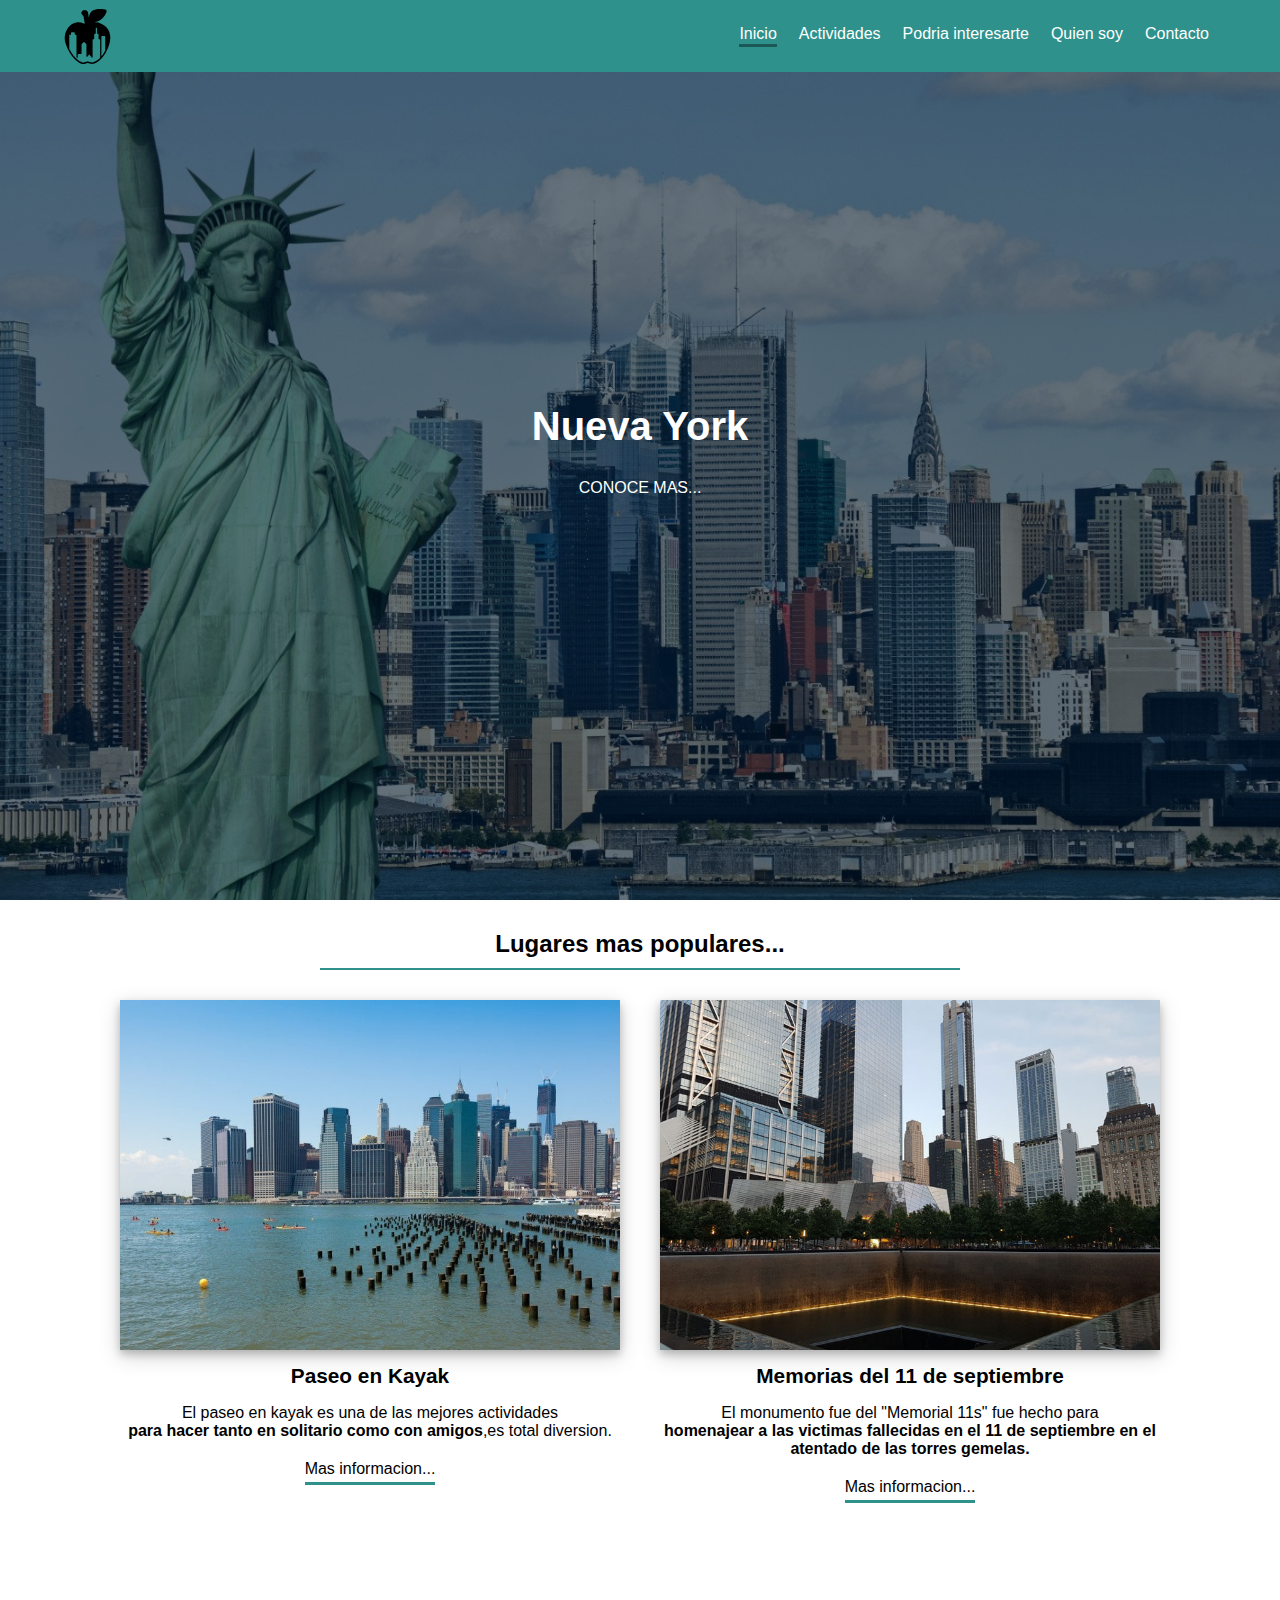
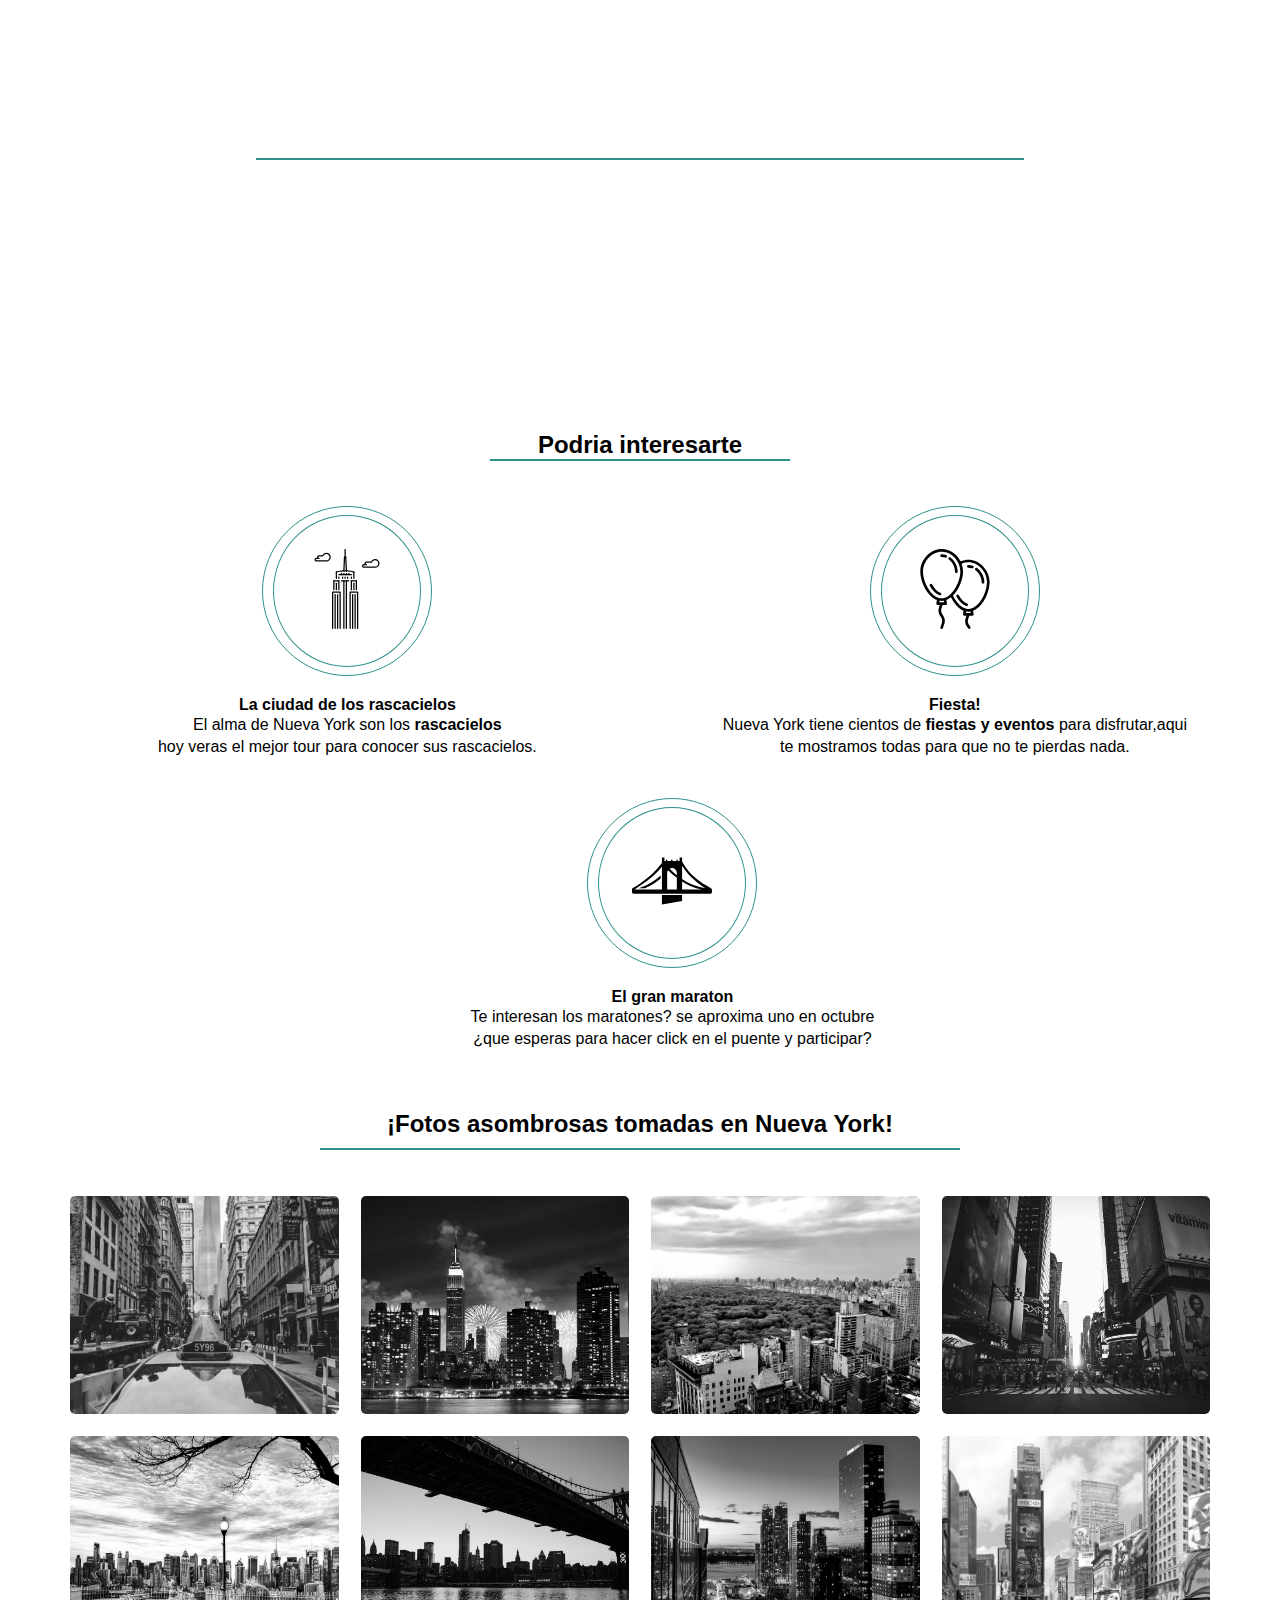
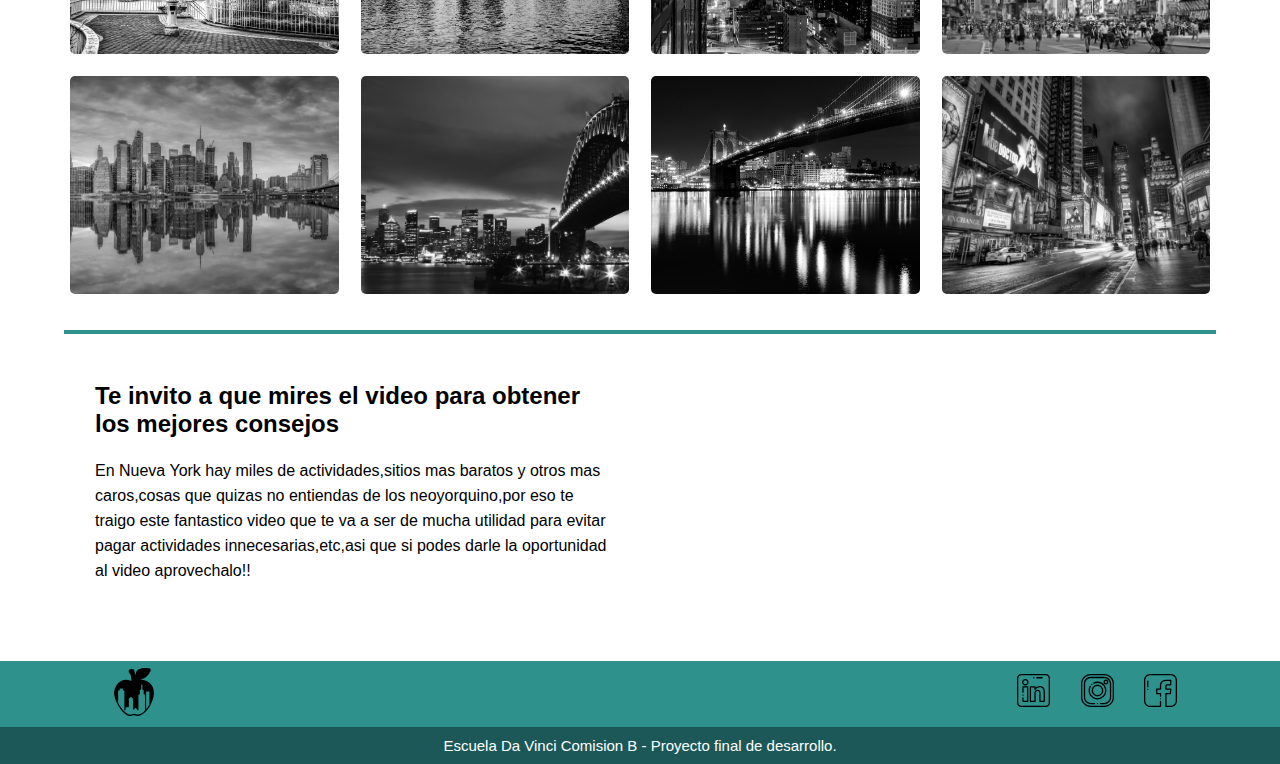
<file: index.html>
<!DOCTYPE html>
<html lang="es">
<head>
    <meta charset="UTF-8">
    <meta http-equiv="X-UA-Compatible" content="IE=edge">
    <meta name="viewport" content="width=device-width, initial-scale=1.0">
    <link rel="stylesheet" href="estilos/estilos.css">
    <title>NY Turismo</title>
    <link rel="shortcut icon" href="img/logo-NY.svg" type="image/x-icon">
    <link rel="stylesheet" href="estilos/mobile.css">
    <link rel="stylesheet" href="secciones/actividades.css">
    <link rel="stylesheet" href="estilos/lightbox.min.css">
    <script src="js/lightbox-plus-jquery.min.js"></script>
    <link href="https://pagecdn.io/lib/normalize/8.0.1/normalize.min.css" rel="stylesheet" crossorigin="anonymous"  >
    <script defer src="js/main.js"></script>
</head>
<body>
    <header class="header-ct">
        <nav class="content-nav">
                <a href="index.html"><img src="img/logo-NY.svg" alt="Icono de Nueva York"></a>
                <button class="abrir-menu" aria-label="Abrir menu">
                    <img src="img/mobile-menu.svg" alt="abrir menu">
                </button>
                <ul class="menu">
                    <button class="cerrar-menu" aria-label="Cerrar menu">
                        <img src="img/close.svg" alt="cerrar menu">
                    </button>
                    <li><a class="link-inicio" href="index.html">Inicio</a></li>
                    <li><a class="link" href="secciones-html/actividades.html">Actividades</a></li>
                    <li><a class="link" href="secciones-html/intereses.html">Podria interesarte</a></li>
                    <li><a class="link" href="secciones-html/quien-soy.html">Quien soy</a></li>
                    <li><a class="link" href="secciones-html/contacto.html">Contacto</a></li>
                </ul>
        </nav>
    </header>
    <section class="banner">
        <div class="banner-contenido">
            <h1>Nueva York</h1>
            <a href="#principal">Conoce mas...</a>
        </div>
    </section>
    <main id="principal">
        <section class="contenedor-section ancho-tablet-50 ancho-estritorio-60">
            <div class="titulo">
                <h2>Lugares mas populares...</h2>
                <hr class="linea">
            </div>
        <div class="contenedor-gbl">
            <div class="contenedor-ubicacion">
                <img class="img" src="img/rio-hudson-kayak.jpg" alt="Actividad en Kayak">
                <h4 class="titulo-txt">Paseo en Kayak</h4>
            <div class="contenedor-texto">
                <p>El paseo en kayak es una de las mejores actividades <br><strong>para hacer tanto en solitario como con amigos</strong>,es total diversion.</p>
            </div>
                <div class="cnt-link-frst"><a class="link-info" href="secciones-html/actividades.html">Mas informacion...</a></div>
            </div>
            <div class="contenedor-ubicaciones">
                <img class="img" src="img/11s.jpg" alt="Monumento del 11 de septiembre">
                <h4 class="titulo-txt">Memorias del 11 de septiembre</h4>
            <div class="contenedor-texto">
                <p>El monumento fue del "Memorial 11s" fue hecho para <br><strong>homenajear a las victimas fallecidas en el 11 de septiembre en el atentado de las torres gemelas.</strong></p>
            </div>
                <div class="cnt-link-frst"><a class="link-info" href="secciones-html/septiembre.html">Mas informacion...</a></div>
            </div>
        </div>
        </section>
        <section class="contenedor-sctn">
            <div class="contenedor">
                <div id="izq" class="mitad"></div>
                <div id="drch" class="mitad">
                    <h3>Explora Nueva York</h3>
                    <hr class="linea-sc">
                    <p>Te invitamos a que te expongas a nuevos lugares,personas y culturas que van a impresionarte y encantarte.</p>
                    <div class="a-cnt"><a class="btn" href="secciones-html/intereses.html"> Ver mas informacion</a></div>
                </div>
            </div>
        </section>
        <section class="contenedor-sctn-inf">
            <h1>Podria interesarte</h1>
            <hr>
            <div class="contenedor-icon">
                <div class="icono-prim">
                    <div class="icono">
                        <span><a href="secciones-html/actividades.html"><img class="icon-img" src="img/rascacielos.svg" alt="Icono de rascacielos"></a></span>
                    </div>
                    <h4>La ciudad de los rascacielos</h4>
                    <p>El alma de Nueva York son los <strong>rascacielos</strong> <br>hoy veras el mejor tour para conocer sus rascacielos.</p>
                </div>

                <div class="icono-prim">
                    <div class="icono">
                        <span><a href="secciones-html/julio.html"><img class="icon-img" src="img/globos.svg" alt="Icono de globos"></a></span>
                    </div>
                    <h4>Fiesta!</h4>
                    <p>Nueva York tiene cientos de <strong>fiestas y eventos</strong> para disfrutar,aqui<br> te mostramos todas para que no te pierdas nada.</p>
                </div>

                <div class="icono-prim">
                    <div class="icono">
                        <span><a href="secciones-html/octubre.html"><img class="icon-img" src="img/maraton_icono.svg" alt="Icono de un puente"></a></span>
                    </div>
                    <h4>El gran maraton</h4>
                    <p>Te interesan los maratones? se aproxima uno en octubre<br>¿que esperas para hacer click en el puente y participar?</p>
                </div>
            </div>
        </section>
        <section class="galeria-section">
            <div class="titulo-gal">
                <h2>¡Fotos asombrosas tomadas en Nueva York!</h2>
                <hr class="gal-h">
            </div>
            <div class="contenido-galeria">
                 <div class="img-carta"><a href="galeria/img1.jpg" data-lightbox="mygallery"><img src="galeria/img1.jpg" alt="Ciudad de Nueva York"></a></div>
                 <div class="img-carta"><a href="galeria/img2.jpg" data-lightbox="mygallery"><img src="galeria/img2.jpg" alt="Ciudad de Nueva York"></a></div>
                 <div class="img-carta"><a href="galeria/img3.jpg" data-lightbox="mygallery"><img src="galeria/img3.jpg" alt="Ciudad de Nueva York"></a></div>
                 <div class="img-carta"><a href="galeria/img4.jpg" data-lightbox="mygallery"><img src="galeria/img4.jpg" alt="Ciudad de Nueva York"></a></div>
                 <div class="img-carta"><a href="galeria/img5.jpg" data-lightbox="mygallery"><img src="galeria/img5.jpg" alt="Ciudad de Nueva York"></a></div>
                 <div class="img-carta"><a href="galeria/img6.jpg" data-lightbox="mygallery"><img src="galeria/img6.jpg" alt="Ciudad de Nueva York"></a></div>
                 <div class="img-carta"><a href="galeria/img7.jpg" data-lightbox="mygallery"><img src="galeria/img7.jpg" alt="Ciudad de Nueva York"></a></div>
                 <div class="img-carta"><a href="galeria/img8.jpg" data-lightbox="mygallery"><img src="galeria/img8.jpg" alt="Ciudad de Nueva York"></a></div>
                 <div class="img-carta"><a href="galeria/img9.jpg" data-lightbox="mygallery"><img src="galeria/img9.jpg" alt="Ciudad de Nueva York"></a></div>
                 <div class="img-carta"><a href="galeria/img10.jpg" data-lightbox="mygallery"><img src="galeria/img10.jpg" alt="Ciudad de Nueva York"></a></div>
                 <div class="img-carta"><a href="galeria/img11.jpg" data-lightbox="mygallery"><img src="galeria/img11.jpg" alt="Ciudad de Nueva York"></a></div>
                 <div class="img-carta"><a href="galeria/img12.jpg" data-lightbox="mygallery"><img src="galeria/img12.jpg" alt="Ciudad de Nueva York"></a></div>
            </div>
        </section>
        <section class="consejos-section">
            <hr class="separacion__consejos">
            <div class="contenedor__global">
            <div class="contenedor__consejos">
                <h2>Te invito a que mires el video para obtener los mejores consejos</h2>
                <p>En Nueva York hay miles de actividades,sitios mas baratos y otros mas caros,cosas que quizas no entiendas de los neoyorquino,por eso te traigo este fantastico video que te va a ser de mucha utilidad para evitar pagar actividades innecesarias,etc,asi que si podes darle la oportunidad al video aprovechalo!!</p>
            </div>
            <div class="iframe__contenedor">
                <div class="iframe__second__contenedor">
                    <iframe width="560" height="315" src="https://www.youtube.com/embed/qWadj-kkMQ8" title="YouTube video player" frameborder="0" allow="accelerometer; autoplay; clipboard-write; encrypted-media; gyroscope; picture-in-picture" allowfullscreen></iframe>
                </div>
            </div>
        </div>
        </section>
    </main>
    <footer class="separacion">
        <div class="contenedor-footer">
            <div class="icono-contenedor">
                <a href="index.html"><img class="icono-manzana" src="img/logo-NY.svg" alt="Icono de Nueva York"></a>
            </div>
            <div class="redes-contenedor">
                <a href="index.html"><img class="icono-footer" src="img/linkedin.svg" alt="Icono de linkedin"></a>
                <a href="index.html"><img class="icono-footer" src="img/instagram.svg" alt="Icono de instagram"></a>
                <a href="index.html"><img class="icono-footer" src="img/facebook.svg" alt="Icono de facebook"></a>
            </div>
        </div>
        <div class="contenedor-informacion-footer">
            <div class="informacion-footer">
                <p>Escuela Da Vinci Comision B - Proyecto final de desarrollo.</p>
            </div>
        </div>
    </footer>
</body>
</html>
</file>
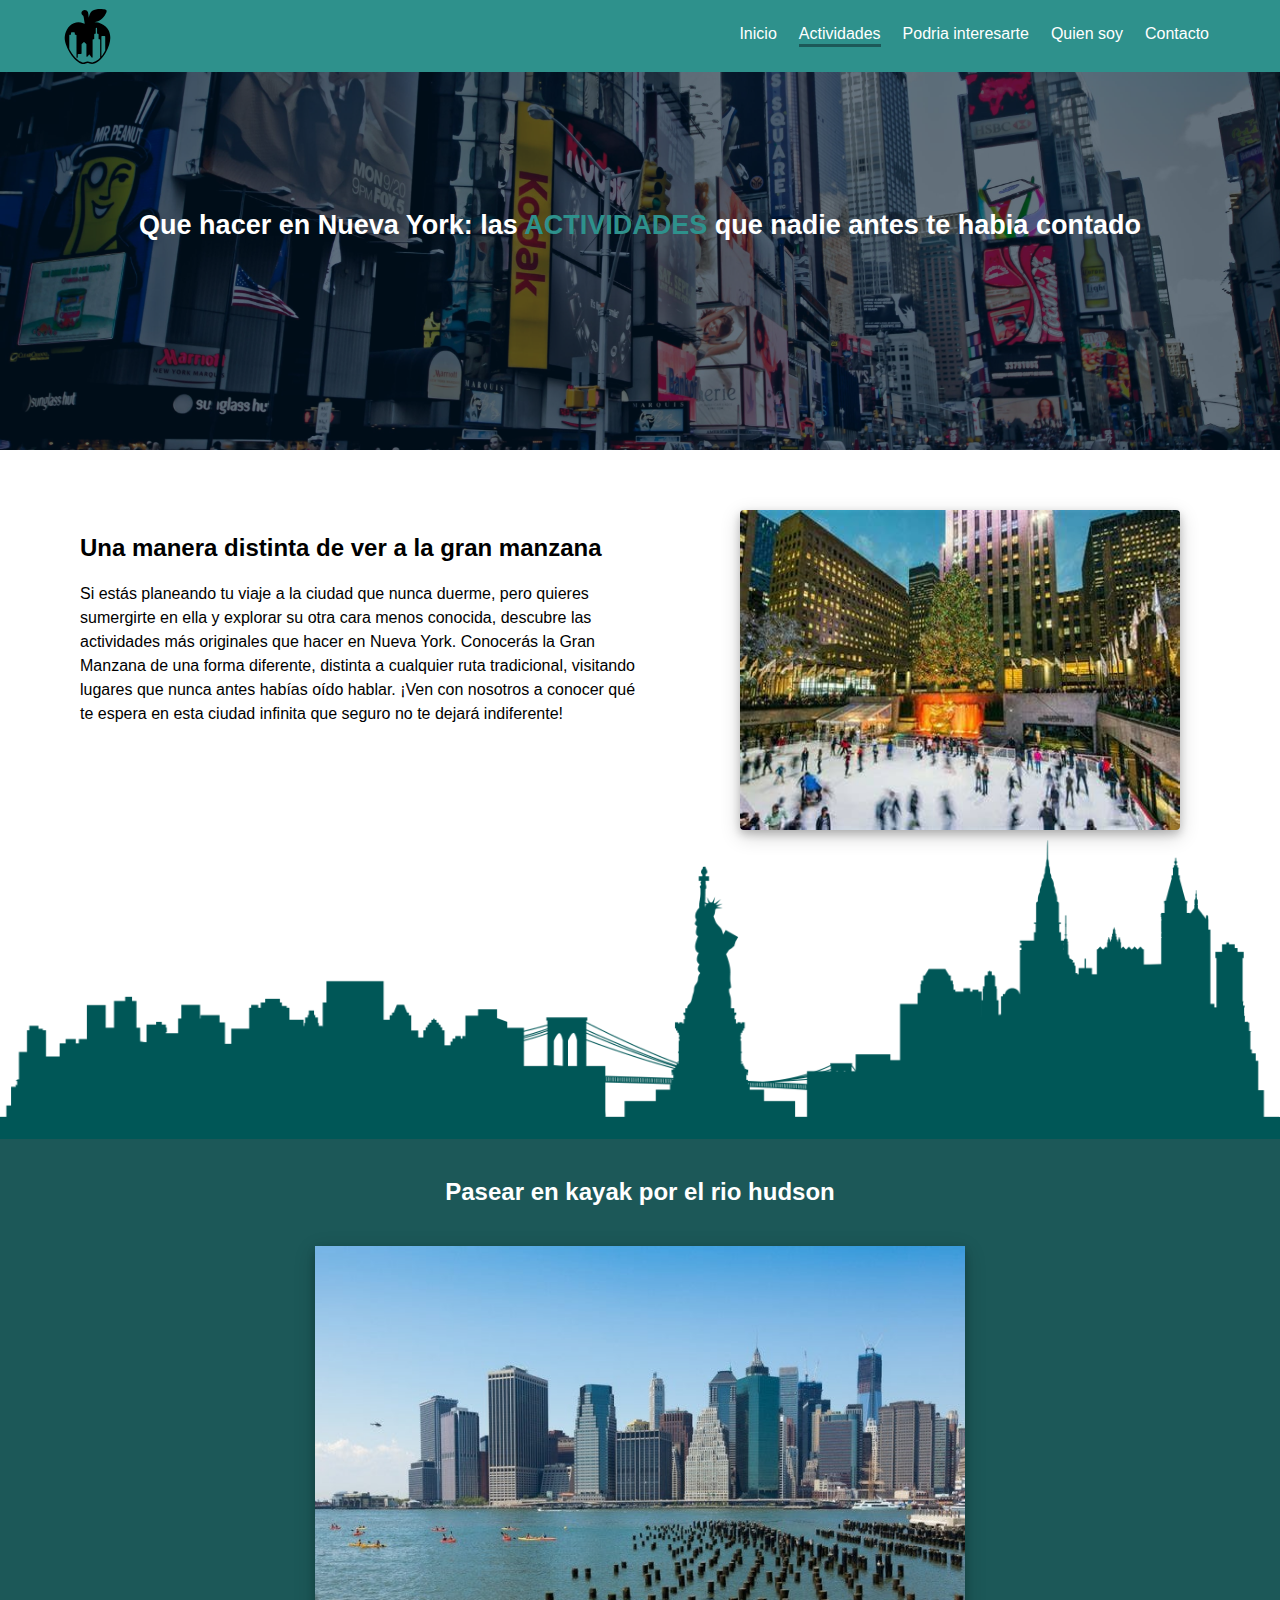
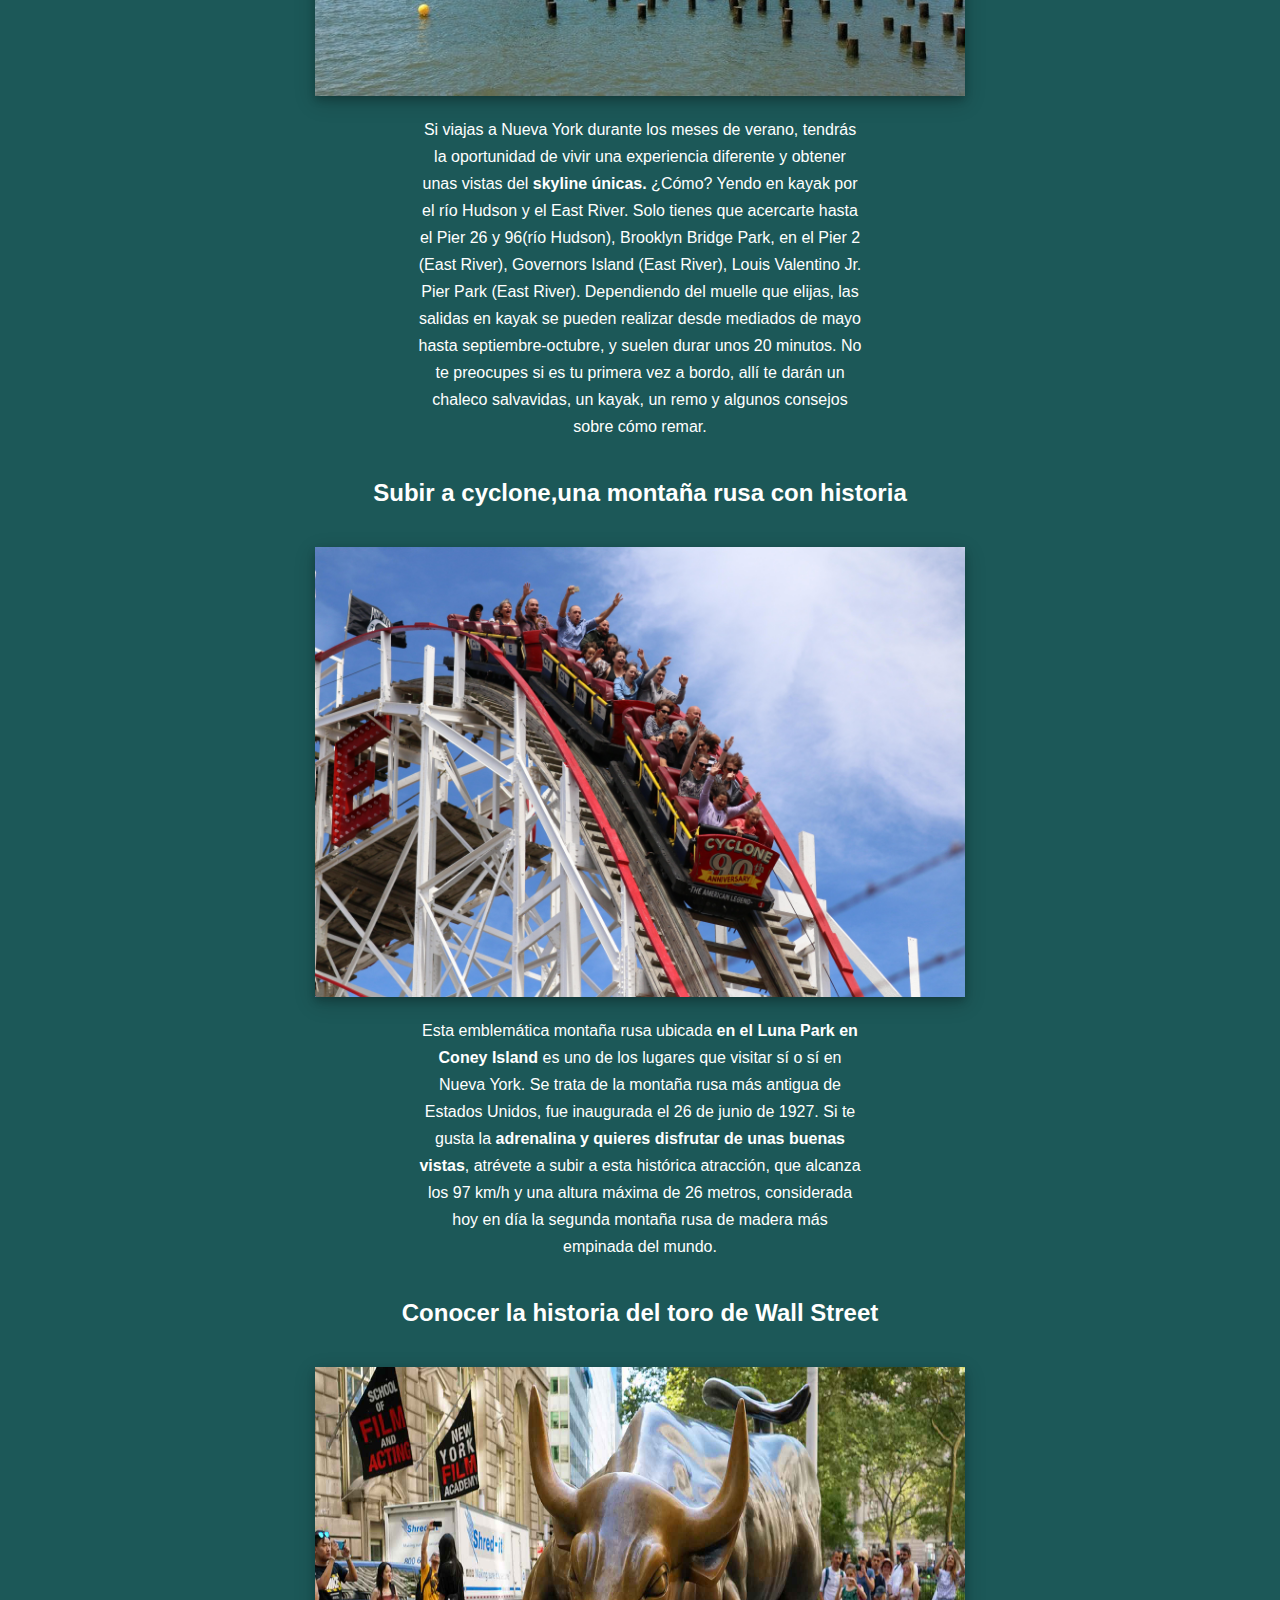
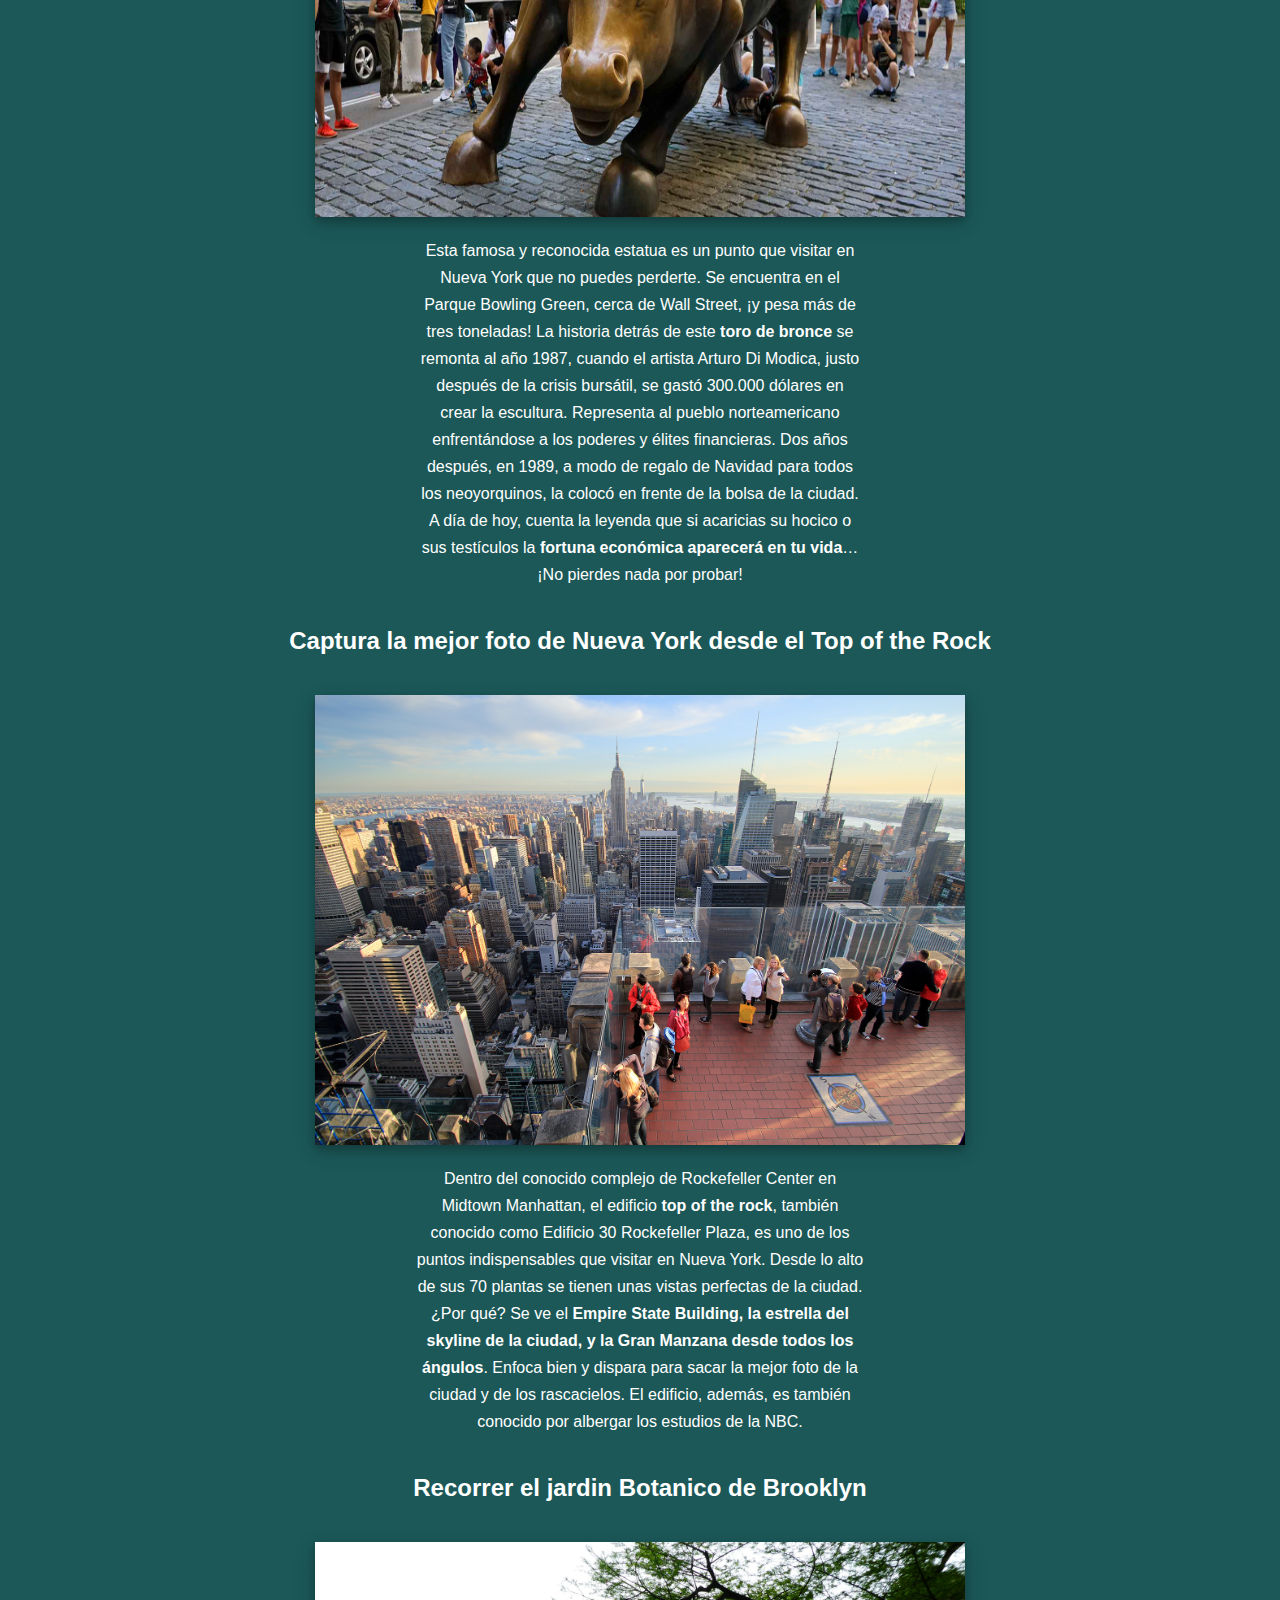
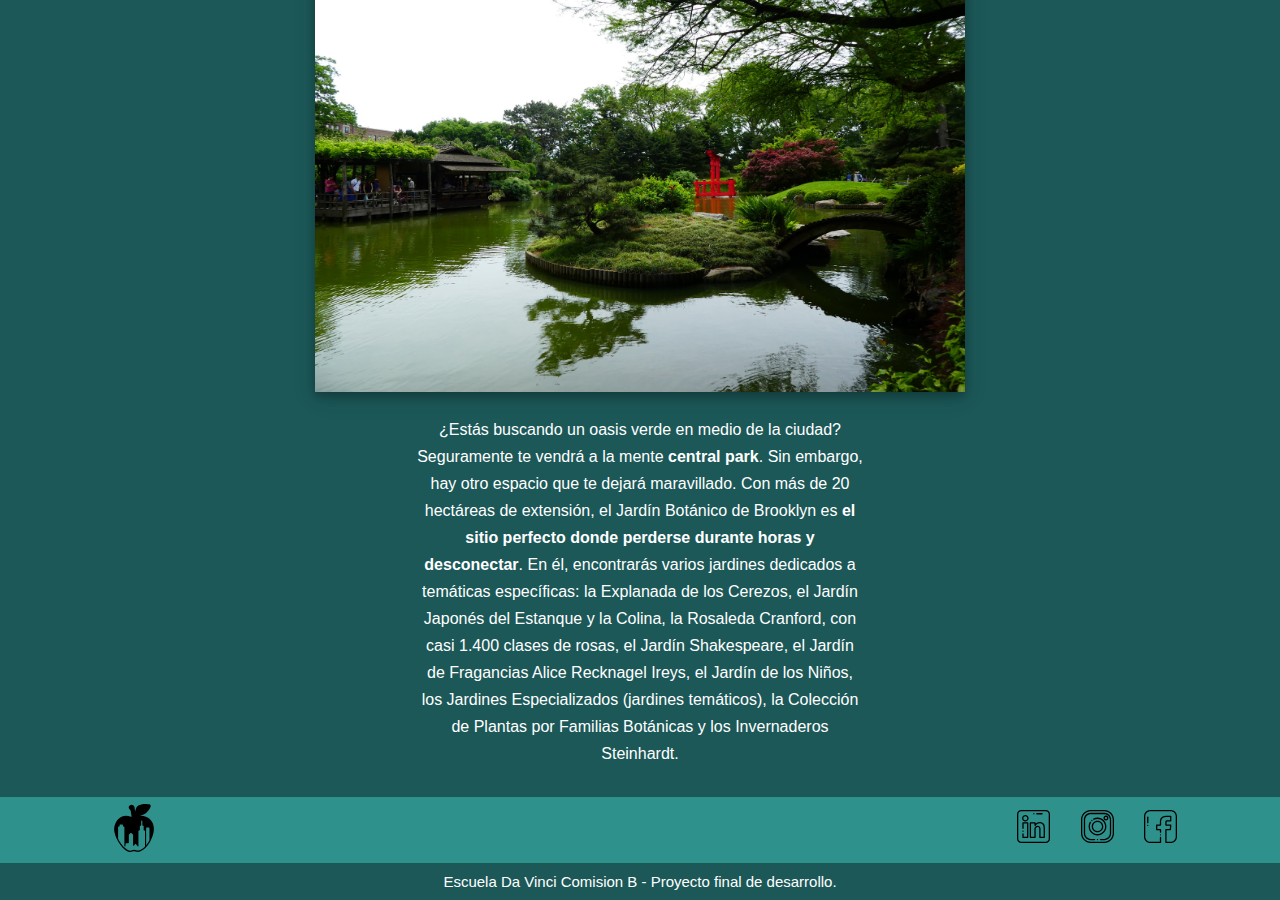
<file: secciones-html/actividades.html>
<!DOCTYPE html>
<html lang="es">
<head>
    <meta charset="UTF-8">
    <meta http-equiv="X-UA-Compatible" content="IE=edge">
    <meta name="viewport" content="width=device-width, initial-scale=1.0">
    <title>Actividades - NY</title>
    <link rel="stylesheet" href="../estilos/estilos.css">
    <link rel="stylesheet" href="../secciones/actividades.css">
    <link rel="stylesheet" href="../estilos/mobile.css">
    <link rel="shortcut icon" href="../img/logo-NY.svg" type="image/x-icon">
    <script defer src="../js/main.js"></script>
</head>

<body>
    <header class="header-ct">
        <nav class="content-nav">
            <a href="../index.html"><img src="../img/logo-NY.svg" alt="Icono de Nueva York"></a>
            <button class="abrir-menu" aria-label="Abrir menu">
                <img src="../img/mobile-menu.svg" alt="abrir menu">
            </button>
            <ul class="menu">
                <button class="cerrar-menu" aria-label="Cerrar menu">
                    <img src="../img/close.svg" alt="cerrar menu">
                </button>
                <li><a class="link" href="../index.html">Inicio</a></li>
                <li><a class="link-inicio" href="secciones-html/actividades.html">Actividades</a></li>
                <li><a class="link" href="intereses.html">Podria interesarte</a></li>
                <li><a class="link" href="quien-soy.html">Quien soy</a></li>
                <li><a class="link" href="#">Contacto</a></li>
            </ul>
        </nav>
    </header>
    <section class="header-banner">
        <div class="header-banner__contenido">
            <h1>Que hacer en Nueva York: las <span style="color: #2e918c;">ACTIVIDADES</span> que nadie antes te habia contado</h1>
        </div>
    </section>
    <section class="introducciones contenedores">
        <div class="contenedor_introduccion">
            <h2 class="introduccion__actividades">Una manera distinta de ver a la gran manzana</h2>
            <p class="introduccion__parrafo">Si estás planeando tu viaje a la ciudad que nunca duerme, pero quieres
                sumergirte en ella y explorar su otra cara menos conocida, descubre las actividades más originales que
                hacer en <strong>Nueva York</strong>. Conocerás la Gran Manzana de una forma diferente, distinta a
                cualquier ruta tradicional, visitando lugares que nunca antes habías oído hablar. ¡Ven con nosotros a
                conocer qué te espera en esta ciudad infinita que seguro no te dejará indiferente!</p>
        </div>
        <div class="introduccion_img arriba_img">
            <img src="../img/nieve.jpg" class="imagen" alt="Nueva York">
        </div>
    </section>
<div class="contenedor-vector">
    <img class="vector-ny" src="../img/new-york-vector.jpg" alt="divisor">
</div>

    <main class="color-main">
        <section class="actividades__contenedor">
            <div class="contenedor__titulo">
                <h2>Pasear en kayak por el rio hudson</h2>
            </div>
                <img src="../img/rio-hudson-kayak.jpg" class="img__ancho" alt="Rio hudson">
            <div class="contenedor__texto">
                <p>
                    Si viajas a Nueva York durante los meses de verano, tendrás la oportunidad de vivir una experiencia
                    diferente y obtener unas vistas del <strong>skyline únicas.</strong>
                    ¿Cómo? Yendo en kayak por el río Hudson y el East River. Solo tienes que acercarte hasta el Pier 26
                    y 96(río Hudson), Brooklyn Bridge Park, en el Pier 2
                    (East River), Governors Island (East River), Louis Valentino Jr. Pier Park (East River). Dependiendo
                    del muelle que elijas, las salidas en kayak se pueden
                    realizar desde mediados de mayo hasta septiembre-octubre, y suelen durar unos 20 minutos. No te
                    preocupes si es tu primera vez a bordo, allí te darán un
                    chaleco salvavidas, un kayak, un remo y algunos consejos sobre cómo remar.
                </p>
            </div>
        </section>
        <section class="actividades__contenedor">
            <div class="contenedor__titulo">
                <h2>Subir a cyclone,una montaña rusa con historia</h2>
            </div>
                <img src="../img/cyclone.jpg" class="img__ancho" alt="Montaña rusa Cyclone">
            <div class="contenedor__texto">
                <p>Esta emblemática montaña rusa ubicada <strong>en el Luna Park en Coney Island</strong> es uno de los
                    lugares que visitar sí o sí en Nueva York. Se trata de la montaña rusa más antigua
                    de Estados Unidos, fue inaugurada el 26 de junio de 1927. Si te gusta la <strong>adrenalina y
                        quieres disfrutar de unas buenas vistas</strong>, atrévete a subir a esta histórica atracción,
                    que alcanza los 97 km/h y una altura máxima de 26 metros, considerada hoy en día la segunda montaña
                    rusa de madera más empinada del mundo.</p>
            </div>
        </section>
        <section class="actividades__contenedor">
            <div class="contenedor__titulo">
                <h2>Conocer la historia del toro de Wall Street</h2>
            </div>
                <img src="../img/toro-ws.jpg" class="img__ancho" alt="Toro de Wall Street">
            <div class="contenedor__texto">
                <p>Esta famosa y reconocida estatua es un punto que visitar en Nueva York que no puedes perderte. Se
                    encuentra en el Parque Bowling Green,
                    cerca de Wall Street, ¡y pesa más de tres toneladas! La historia detrás de este <strong>toro de
                        bronce</strong> se remonta al año 1987, cuando el artista Arturo Di Modica, justo después de
                    la crisis bursátil, se gastó 300.000 dólares en crear la escultura. Representa al pueblo
                    norteamericano enfrentándose a los poderes y élites financieras. Dos años después,
                    en 1989, a modo de regalo de Navidad para todos los neoyorquinos, la colocó en frente de la bolsa de
                    la ciudad. A día de hoy, cuenta la leyenda que si acaricias su hocico o sus
                    testículos la <strong>fortuna económica aparecerá en tu vida</strong>…¡No pierdes nada por probar!
                </p>
            </div>
        </section>
        <section class="actividades__contenedor">
            <div class="contenedor__titulo">
                <h2>Captura la mejor foto de Nueva York desde el Top of the Rock</h2>
            </div>
                <img src="../img/top.jpg" class="img__ancho" alt="Top of the Rock New York">
            <div class="contenedor__texto">
                <p>Dentro del conocido complejo de Rockefeller Center en Midtown Manhattan, el edificio <strong>top of
                        the rock</strong>, también conocido como Edificio 30 Rockefeller Plaza, es uno de los puntos
                    indispensables que visitar en Nueva York. Desde lo alto de sus 70 plantas se tienen unas vistas
                    perfectas de la ciudad. ¿Por qué? Se ve el <strong>Empire State Building, la estrella del
                        skyline de la ciudad, y la Gran Manzana desde todos los ángulos</strong>. Enfoca bien y dispara
                    para sacar la mejor foto de la ciudad y de los rascacielos. El edificio, además, es también
                    conocido por albergar los estudios de la NBC. </p>
            </div>
        </section>
        <section class="actividades__contenedor ult">
            <div class="ult">
                <div class="contenedor__titulo">
                    <h2>Recorrer el jardin Botanico de Brooklyn</h2>
                </div>
                    <img src="../img/jardin-botanico.JPG" class="img__ancho" alt="Jardin botanico NYC">
                <div class="contenedor__texto">
                    <p>¿Estás buscando un oasis verde en medio de la ciudad? Seguramente te vendrá a la mente
                        <strong>central park</strong>. Sin embargo, hay otro espacio que te dejará maravillado. Con más
                        de 20 hectáreas de
                        extensión, el Jardín Botánico de Brooklyn es <strong>el sitio perfecto donde perderse durante
                            horas y desconectar</strong>. En él, encontrarás varios jardines dedicados a temáticas
                        específicas: la
                        Explanada de los Cerezos, el Jardín Japonés del Estanque y la Colina, la Rosaleda Cranford, con
                        casi 1.400 clases de rosas, el Jardín Shakespeare, el Jardín de Fragancias Alice Recknagel
                        Ireys, el Jardín de los Niños, los Jardines Especializados (jardines temáticos), la Colección de
                        Plantas por Familias Botánicas y los Invernaderos Steinhardt. </p>
                </div>
            </div>
        </section>
    </main>
    <footer class="footer-cont">
        <div class="contenedor-footer">
            <div class="icono-contenedor">
                <a href="index.html"><img class="icono-manzana" src="../img/logo-NY.svg" alt="Icono de Nueva York"></a>
            </div>
            <div class="redes-contenedor">
                <a href="index.html"><img class="icono-footer" src="../img/linkedin.svg" alt="Icono de linkedin"></a>
                <a href="index.html"><img class="icono-footer" src="../img/instagram.svg" alt="Icono de instagram"></a>
                <a href="index.html"><img class="icono-footer" src="../img/facebook.svg" alt="Icono de facebook"></a>
            </div>
        </div>
        <div class="contenedor-informacion-footer">
            <div class="informacion-footer">
                <p>Escuela Da Vinci Comision B - Proyecto final de desarrollo.</p>
            </div>
        </div>
    </footer>
</body>

</html>
</file>
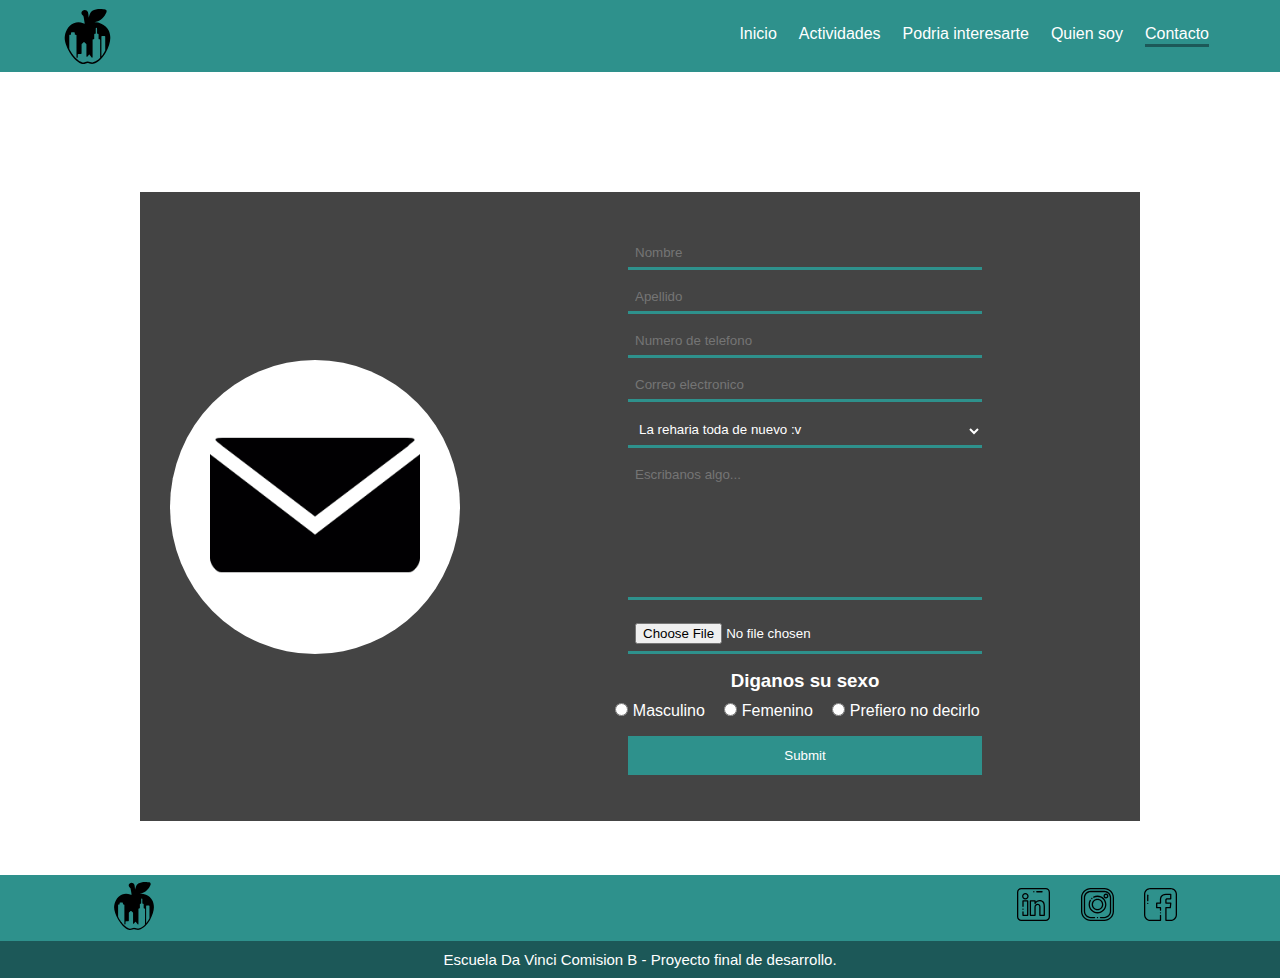
<file: secciones-html/contacto.html>
<!DOCTYPE html>
<html lang="es">

<head>
    <meta charset="UTF-8">
    <meta http-equiv="X-UA-Compatible" content="IE=edge">
    <meta name="viewport" content="width=device-width, initial-scale=1.0">
    <title>Contactame! NY</title>
    <link rel="stylesheet" href="../estilos/estilos.css">
    <link rel="style icon" href="../img/logo-NY.svg">
    <link rel="stylesheet" href="../estilos/mobile.css">
    <link rel="stylesheet" href="../secciones/contacto.css">
    <script defer src="../js/main.js"></script>
</head>

<body>
    <header class="header-ct">
        <nav class="content-nav contacto__formulario">
            <a href="../index.html"><img src="../img/logo-NY.svg" alt="Icono de Nueva York"></a>
            <button class="abrir-menu" aria-label="Abrir menu">
                <img src="../img/mobile-menu.svg" alt="abrir menu">
            </button>
            <ul class="menu">
                <button class="cerrar-menu" aria-label="Cerrar menu">
                    <img src="../img/close.svg" alt="cerrar menu">
                </button>
                <li><a class="link" href="../index.html">Inicio</a></li>
                <li><a class="link" href="secciones-html/actividades.html">Actividades</a></li>
                <li><a class="link" href="../secciones-html/intereses.html">Podria interesarte</a></li>
                <li><a class="link" href="quien-soy.html">Quien soy</a></li>
                <li><a class="link-inicio" href="contacto.html">Contacto</a></li>
            </ul>
        </nav>
    </header>
    <div class="flex__contenedor">
        <form name="contact" method="POST" data-netlify="true" class="form">
            <div class="form__secciones">
                <input type="text" required class="form__input" placeholder="Nombre">
            </div>
            <div class="form__secciones">
                <input type="text" class="form__input" placeholder="Apellido">
            </div>
            <div class="form__secciones">
                <input type="tel" required class="form__input" placeholder="Numero de telefono">
            </div>
            <div class="form__secciones">
                <input type="email" required class="form__input" placeholder="Correo electronico">
            </div>
            <div class="form__secciones">
                <select name="intereses" class="form__input">
    
                    <option class="opciones">Me interesaria ver mas actividades</option>
                    
                    <option class="opciones">Agregaria mas contenido</option>
                    
                    <option selected class="opciones">La reharia toda de nuevo :v</option>
    
                    <option class="opciones">Me gustaria que fuera mas intuitiva</option>
    
                    <option class="opciones">Me gustaria poder reservar desde esta pagina</option>
                    
                    </select>
            </div>
            <div class="form__secciones">
                <textarea class="form__input" required placeholder="Escribanos algo..."></textarea>
            </div>
            <div class="form__secciones">
                <input type="file" class="form__input">
            </div>


            <div class="form__secciones radio">
                <h3>Diganos su sexo</h3>
                <input type="radio" id="hombre" name="hombre">
                <label for="hombre">Masculino</label>
                <input type="radio" id="femenino" name="femenino">
                <label for="femenino">Femenino</label>
                <input type="radio" id="none" name="none">
                <label for="none">Prefiero no decirlo</label>
            </div>


            <div class="form__secciones">
                <input type="submit" class="form__input">
            </div>
        </form>
        <div class="form__imagen">
            <div class="img__contenedor">
                <div>
                    <img src="../img/mail-logo.jpg" alt="logo de email">
                </div>
            </div>
        </div>
    </div>
    <footer class="contacto__formul">
        <div class="contenedor-footer">
            <div class="icono-contenedor">
                <a href="../index.html"><img class="icono-manzana" src="../img/logo-NY.svg" alt="Icono de Nueva York"></a>
            </div>
            <div class="redes-contenedor">
                <a href="index.html"><img class="icono-footer" src="../img/linkedin.svg" alt="Icono de linkedin"></a>
                <a href="index.html"><img class="icono-footer" src="../img/instagram.svg" alt="Icono de instagram"></a>
                <a href="index.html"><img class="icono-footer" src="../img/facebook.svg" alt="Icono de facebook"></a>
            </div>
        </div>
        <div class="contenedor-informacion-footer">
            <div class="informacion-footer">
                <p>Escuela Da Vinci Comision B - Proyecto final de desarrollo.</p>
            </div>
        </div>
    </footer>
    
</body>
</file>
<file: estilos/estilos.css>
/*General*/
* {
    margin: 0;
    padding: 0;
    box-sizing: border-box;
    font-family: -apple-system, BlinkMacSystemFont, 'Segoe UI', Roboto, Oxygen, Ubuntu, Cantarell, 'Open Sans', 'Helvetica Neue', sans-serif;
}
html {
    scroll-behavior: smooth;
    scroll-padding-top: 100px;
}
/*colores*/
:root {
    --principal-color: #2e918c;
    --oscuro-principal: #1c5858;
    --secundario-color: rgb(0, 0, 0);
    --inverso-color: rgb(255, 255, 255);
    --texto-color: rgb(0, 0, 0);
    --mobile-nav: rgb(33, 199, 177);
    --nav-bar: #e5e5e5;
}
/*estilo global*/
.content-nav a {
    text-decoration: none;
    color: var(--inverso-color);
}
ul {
    list-style: none;
}
/*menu*/
.link-inicio {
    padding-bottom: 2px;
    border-bottom: 3px solid var(--oscuro-principal);
}
.link {
    position: relative;
    padding-bottom: 5px;
  }
  .link::before {
    content: '';
    position: absolute;
    bottom: 0;
    right: 0;
    width: 0;
    height: 3px;
    background-color: var(--oscuro-principal);
    transition: width 0.6s cubic-bezier(0.25, 1, 0.5, 1);
  }
  .link:hover {
      color: var(--inverso-color);
  }
  @media (hover: hover) and (pointer: fine) {
    .link:hover::before{
      left: 0;
      right: auto;
      width: 100%;
    }
  }
.content-nav img { 
    margin-top: 5px;
    width: 55px;
    height: 55px;
}
.banner {
    width: 100%;
    height: 100vh;
    background-size: cover;
    background-position: center;
    transition: all .1s ease;
    background-image: url(../img/ny-header.jpg);
    animation: banner 25s infinite linear;
    background-attachment: fixed;
}
.banner-contenido {
    display: flex;
    flex-direction: column;
    justify-content: center;
    align-items: center;
    margin: 0;
    padding: 0;
    width: 100%;
    height: 100%;
    color: var(--texto-color);
    background-color: rgba(0, 22, 40, .6);
}
.banner-contenido h1 {
    padding-bottom: 30px;
    font-size: 40px;
    text-align: center;
    color: var(--inverso-color);
}
.banner-contenido a {
    text-decoration: none;
    color: var(--inverso-color);
    text-transform: uppercase;
    transition: all .3s ease-in-out;
}
.banner-contenido a:hover {
    background-color: var(--principal-color);
    color: var(--inverso-color);
    padding: 20px;
    border-radius: 5px;
}
@keyframes banner{
    0% {
        background-image: url(../img/ny-header.jpg);
    }
    25% {
        background-image: url(../img/ny-header.jpg);
    }
    26% {
        background-image: url(../img/ny-header-2.jpg);
    }
    50% {
        background-image: url(../img/ny-header-2.jpg);
    }
    51% {
        background-image: url(../img/ny-header-3.jpg);
    }
    75% {
        background-image: url(../img/ny-header-3.jpg);
    }
    76% {
        background-image: url(../img/ny-header-4.jpg);
    }
    100% {
        background-image: url(../img/ny-header-4.jpg);
    }
}
.header-ct {
    background-color: #1c5858;
}
.content-nav {
    display: flex;
    width: 100%;
    position: fixed;
    justify-content: space-between;
    padding: 4px 60px;
    margin: auto;
    background-color: var(--principal-color);
    z-index: 1;
}
.menu {
    display: flex;
}
.menu li {
    padding: 0 11px;
    line-height: 60px;
}
.abrir-menu,
.cerrar-menu {
    display: none;
}
/*mas populares*/
main {
    margin: auto;
}
.titulo {
    text-align: center;
    margin-top: 30px;
}
.linea {
    width: 50%;
    height: 2px;
    background-color: var(--principal-color);
    margin: auto;
    margin-top: 10px;
    margin-bottom: 30px;
    border-style: none;
}
.contenedor-gbl {
    display: flex;
    flex-direction: row;
    flex-flow: wrap;
    justify-content: center;
    text-align: center;
}
.contenedor-texto {
    width: 500px;
}
.contenedor-ubicacion {
    margin-right: 20px;
}
.contenedor-ubicaciones {
    margin-left: 20px;
}
.contenedor-ubicaciones h4 {
    text-align: center;
    font-size: 1.3rem;
    font-weight: 700;
    margin-bottom: 1rem;
}
.contenedor-ubicacion h4 {
    text-align: center;
    font-size: 1.3rem;
    font-weight: 700;
    margin-bottom: 1rem;
}
.cnt-link,
.cnt-link-frst {
    margin-top: 1rem;
}
.contenedor-ubicaciones img {
    max-width: 100%;
}
.contenedor-ubicacion img {
    max-width: 100%;
}
.img {
    width: 500px;
    height: 350px;
    margin-bottom: 10px;
    box-shadow: 0 4px 8px 0 rgba(0, 0, 0, 0.2), 0 6px 20px 0 rgba(0, 0, 0, 0.19);
}
.cnt-link,
.cnt-link-frst {
    margin-top: 20px;
    padding-bottom: 30px;
} 
.link-info {
    text-decoration: none;
    border-bottom: 3px solid var(--principal-color);
    color: var(--texto-color);
    padding-bottom: 5px;
}
.link-info:hover {
    background-color: var(--principal-color);
    transition: 0.3s ease-in-out;
    padding: 10px;
    border-radius: 7px;
    color: var(--inverso-color);
}
/*info*/
.contenedor-sctn {
    background: linear-gradient(rgba(0,0,0,0.7), rgba(0,0,0,0.605)), url(../img/info-ny.jpg) no-repeat center/cover;
    background-attachment: fixed;
    height: 50vh;
    color: #fff;
    display: flex;
    flex-direction: column;
    margin-top: 25px;
}
.contenedor {
    width: 80%;
    margin: auto;
    display: flex;
    flex-direction: row;
    justify-content: center;
    text-align: center;
}
.contenedor h3 {
    text-transform: uppercase;
    margin-bottom: 5px;
}
.linea-sc {
    background-color: var(--principal-color);
    border-style: none;
    height: 2px;
    margin-bottom: 5px;
}
.btn {
    text-decoration: none;
    color: var(--inverso-color);
}
.btn:hover {
    border: 2px solid var(--principal-color);
    padding: 8px;
    transition: 0.3s ease-in-out;
}
.a-cnt {
    margin-top: 20px;
}
/*detalles*/
.contenedor-sctn-inf {
    width: 100%;
    text-align: center;
}
.contenedor-sctn-inf h1 {
   margin-top: 30px;
   font-size: 24px;
}
.contenedor-sctn-inf hr {
   width: 300px;
   margin: auto;
   background-color: var(--principal-color);
   border-style: none;
   height: 2px;
   margin-bottom: 5px;
}
.contenedor-sctn-inf p {
   line-height: 22px;
}
.contenedor-icon {
   width: 100%;
   max-width: 1500px;
   display: flex;
   flex-flow: wrap;
   margin: auto;
   padding-left: 65px;
}
.icono-prim {
    margin: auto;
}
.icono {
   width: 170px;
   height: 170px;
   border: 1px solid var(--principal-color);
   border-radius: 50%;
   display: flex;
   margin: auto;
   margin-top: 40px;
   margin-bottom: 20px;
}
.icono span {
   border: 1px solid var(--principal-color);
   border-radius: 50%;
   padding: 33px;
   margin: auto;
}
.icon-img {
   width: 80px;
   height: 80px;
   transition: .1s ease-in-out;
}
.icon-img:hover {
    transform: scale(1.3);
}
/*galeria*/
.galeria-section {
    width: 100%;
}
.titulo-gal {
    text-align: center;
    margin-top: 60px;
    margin-bottom: 40px;
}
.titulo-gal h2 {
    margin-bottom: 10px;
}
.gal-h {
    width: 50%;
    margin: auto;
    height: 2px;
    background-color: var(--principal-color);
    border-style: none;
}
.contenido-galeria {
    width: 90%;
    margin: 30px auto;
    display: grid;
    grid-template-columns: repeat(4, 1fr);
    grid-template-rows: repeat(3, 230px);
    grid-gap: 10px;
}
.contenido-galeria .img-carta {
    width: 100%;
    height: 100%;
    padding: 6px;
}
.contenido-galeria .img-carta img {
    width: 100%;
    height: 100%;
    object-fit: cover;
    border-radius: 5px;
    cursor: pointer;
    filter: grayscale(100%);
    transition: all .3s ease;
}
.contenido-galeria .img-carta img:hover {
    cursor: pointer;
    filter: grayscale(0%);
    box-shadow: 0 0 10px rgba(0, 0, 0, 0.5);
    transform: scale(1.1);
}
/*consejos*/
    .separacion__consejos {
        border-style: none;
        width: 90%;
        margin: auto;
        border: 2px solid var(--principal-color);
    }
    .contenedor__consejos {
        width: 40%;
        margin: auto;
        display: flex;
        flex-direction: column;
        justify-content: center;
    }
    .contenedor__global {
        display: flex;
        flex-wrap: wrap;
        }
    .contenedor__consejos h2 {
        margin-top: 20px;
        margin-bottom: 20px;
    }
    .contenedor__consejos p {
        width: 100%;
        line-height: 25px;
    }
    .iframe__second__contenedor {
        height: 0px;
        padding-bottom: 56.25%;
        position: relative;
    }
    .iframe__second__contenedor iframe {
        position: absolute;
        height: 100%;
        width: 100%;
    }
    .iframe__contenedor {
        width: 35%;
        margin-top: 25px;
        margin-right: 130px;
    }
    /*footer*/
    .separacion {
        margin-top: 50px;
    }
    .contenedor-footer {
        width: 100%;
        height: 100%;
        display: flex;
        justify-content: space-between;
        background-color: var(--principal-color);
    }
    .icono-contenedor {
        margin-left: 20px;
    }
    .redes-contenedor {
        margin-right: 90px;
    }
    .icono-manzana {
        width: 48px;
        height: 48px;
        margin: 7px 90px; 
    }
    .icono-footer {
        width: 33px;
        height: 33px;
        margin: 13px 13px;
    }
    .icono-footer:hover {
        transition: all .2s ease-in-out;
        transform: scale(1.1);
    }
    .contenedor-informacion-footer {
        background-color: var(--oscuro-principal);
    }
    .informacion-footer p {
        text-align: center;
        font-size: 15px;
        color: var(--inverso-color);
        margin-top: 10px;
        margin-bottom: 5px;
    }
    .informacion-footer {
        display: flex;
        justify-content: center;
        padding-bottom: 5px;
        margin: auto;
    }
</file>
<file: estilos/mobile.css>
/**
@media (min-width: 500px) and (max-width: 900px) {
    .img-carta {
        grid-column: span 2;
    }
    .img-carta {
        grid-row: span 1;
    }
}
**/
@media (max-width: 480px) {

    /*menu*/

    .content-nav {
        padding: 4px 15px;
    }
    .banner {
        background-image: url(../img/fondo-celular.jpg);
        animation: none;
    }

    .banner-contenido {
        display: flex;
        flex-direction: column;
        justify-content: center;
        align-items: center;
        margin: 0;
        padding: 0;
        width: 100%;
        height: 100%;
        color: var(--texto-color);
        background-color: rgba(0, 22, 40, .6);
    }

    .banner-contenido h1 {
        padding-bottom: 30px;
        font-size: 40px;
        text-align: center;
        color: var(--inverso-color);
    }

    .banner-contenido a {
        border-bottom: 2px solid darkcyan;
        padding-bottom: 3px;
        text-decoration: none;
        color: var(--inverso-color);
        text-transform: uppercase;
        transition: all .3s ease-in-out;
    }

    .menu {
        flex-direction: column;
        position: fixed;
        left: 0;
        top: 0;
        width: 100%;
        align-items: center;
        background-color: var(--mobile-nav);
        height: 100%;
        overflow-y: auto;
        padding-top: 60px;
        opacity: 0;
        pointer-events: none;
        transition: opacity 0.3s;
    }

    .menu a {
        line-height: 60px;
        font-size: 20px;
        text-transform: uppercase;
        color: var(--texto-color);
        font-family: -apple-system, BlinkMacSystemFont, 'Segoe UI', Roboto, Oxygen, Ubuntu, Cantarell, 'Open Sans', 'Helvetica Neue', sans-serif;
    }

    .menu li {
        padding: 0;
    }

    .abrir-menu,
    .cerrar-menu {
        display: block;
        border: none;
        background: none;
        cursor: pointer;
    }

    .cerrar-menu {
        align-self: flex-end;
        padding: 23px;
        margin-top: -80px;
    }

    .cerrar-menu img {
        width: 27px;
    }

    .menu_opened {
        opacity: 1;
        pointer-events: all;
    }

    /*popular*/
    .titulo {
        font-size: 15px;
        margin-top: 30px;
        margin-bottom: 30px;
        text-align: center;
    }

    .linea {
        width: 70%;
        height: 2px;
        margin: auto;
        margin-top: 10px;
        background-color: var(--principal-color);
    }

    .img {
        width: 400px;
        height: 250px;
        margin-bottom: 10px;
    }

    .titulo-txt {
        margin-bottom: 10px;
    }

    .contenedor-gbl {
        display: flex;
        flex-flow: nowrap;
        flex-direction: column;
        padding-right: 10px;
        padding-left: 10px;
    }

    .contenedor-texto {
        width: 100%;
    }

    .contenedor-ubicacion {
        margin-right: 0;
    }

    .contenedor-ubicaciones {
        margin-left: 0;
    }

    .cnt-link,
    .cnt-link-frst {
        margin-top: 25px;
    }

    .link-info {
        text-decoration: none;
        border-bottom: 3px solid var(--principal-color);
        color: var(--texto-color);
        padding-bottom: 5px;
    }

    .contenedor-sctn {
        background: linear-gradient(rgba(0, 0, 0, 0.7), rgba(0, 0, 0, 0.605)), url(../img/stock-mobile.jpg) no-repeat center/cover;
        height: 50vh;
        color: #fff;
        display: flex;
        flex-direction: column;
        margin-top: 25px;
    }

    .contenedor {
        width: 80%;
        margin: auto;
        display: flex;
        flex-direction: row;
        justify-content: center;
        text-align: center;
    }

    .contenedor h3 {
        text-transform: uppercase;
        margin-bottom: 5px;
    }

    .linea-sc {
        background-color: var(--principal-color);
        border-style: none;
        height: 2px;
        margin-bottom: 5px;
    }

    .btn {
        padding: 10px;
        border-radius: 15px;
        text-decoration: none;
        background-color: var(--principal-color);
        color: var(--inverso-color);
    }

    .a-cnt {
        margin-top: 25px;
    }

    /*galeria*/
    .contenido-galeria .img-carta img {
        filter: grayscale(0%);
    }

    .titulo-gal {
        padding-left: 40px;
        padding-right: 40px;
    }

    .img-carta {
        grid-column: span 4;
    }

    .img-carta {
        grid-row: span 2;
    }

    /*detalles*/
    .contenedor-sctn-inf {
        width: 100%;
        max-width: 1000px;
        text-align: center;
        margin: auto;
    }

    .contenedor-sctn-inf h1 {
        margin-top: 30px;
        font-size: 24px;
    }

    .contenedor-sctn-inf hr {
        width: 60%;
        margin: auto;
        background-color: var(--principal-color);
        border-style: none;
        height: 2px;
        margin-bottom: 5px;
    }

    .contenedor-sctn-inf p {
        line-height: 20px;
        margin: 10px 10px;
    }

    .contenedor-icon {
        width: 100%;
        padding-left: 0;
        display: flex;
        flex-direction: column;
        justify-content: center;
        margin: auto;
    }

    .icono-prim {
        width: 100%;
        margin: auto;
    }

    .icono {
        width: 170px;
        height: 170px;
        border: 1px solid var(--principal-color);
        border-radius: 50%;
        display: flex;
        margin: auto;
        margin-top: 40px;
        margin-bottom: 20px;
    }

    .icono span {
        border: 1px solid var(--principal-color);
        border-radius: 50%;
        padding: 33px;
        margin: auto;
    }

    .icon-img {
        width: 80px;
        height: 80px;
    }

    .introduccion__parrafo {
        text-align: center;
        padding: 10px;
        margin-bottom: 0px;
    }

    .introducciones {
        display: grid;
        grid-template-columns: 1fr;
        row-gap: 20px;
    }

    .introduccion_img {
        margin-bottom: 20px;
    }

    .introduccion__actividades {
        text-align: center;
        margin-top: 20px;
    }

    .contenedor__texto {
        width: 100%;
        max-width: 80%;
    }

    .actividades__contenedor img {
        width: 400px;
        height: 250px;
    }

    .contenedor_introduccion {
        margin-left: 0px;
    }

    .img__ancho {
        width: 100%;
        max-width: 80%;
    }

    /*footer*/
    .contenedor-footer {
        width: 100%;
        height: 100%;
        display: flex;
        justify-content: space-between;
        background-color: var(--principal-color);
    }

    .icono-contenedor {
        margin-left: 20px;
    }

    .redes-contenedor {
        margin-right: 20px;
    }

    .icono-manzana {
        width: 38px;
        height: 38px;
        margin: 7px;
    }

    .icono-footer {
        width: 27px;
        height: 27px;
        margin: 13px 10px;
    }

    .contenedor-informacion-footer {
        background-color: var(--oscuro-principal);
    }

    .informacion-footer p {
        text-align: center;
        font-size: 11px;
        color: var(--inverso-color);
        margin-top: 5px;
    }

    .informacion-footer {
        display: flex;
        justify-content: center;
        padding-bottom: 5px;
        margin: auto;
    }

    /*eventos*/
    .sobre {
        display: grid;
        grid-template-columns: 1fr;
        row-gap: 25px;
    }

    .sobre__julio {
        grid-template-columns: 1fr;
    }

    .subtitulo {
        max-width: 96%;
        text-align: center;
    }

    .link-informacion {
        margin: auto;
        padding-top: 20px;
    }

    .sobre___img img {
        width: 100%;
        max-width: 90%;
        object-fit: cover;
    }

    .sobre__parrafo {
        width: 100%;
        max-width: 100%;
        padding: 15px;
        text-align: center;
    }

    .sobre__parrafo--arriba {
        margin-left: 0px;
    }

    .sobre___img--izquierda {
        margin: 0;
        text-align: center;
    }
    .contenedor__descripcion {
        flex-wrap: wrap;
        width: 80%;
        margin: auto;
    }
    .img__yo {
        width: 100%;
        height: 50vh;
    }
    .contacto__yo {
        width: 70%;
    }
    .descripcion__yo {
        width: 100%;
        text-align: center;
    }
    .descripcion__yo p {
        width: 100%;
        padding: 10px 20px;
    }
    .contenedor__consejos {
        width: 80%;
    }
    .contenedor__consejos h2 {
        text-align: center;
    }
    .contenedor__consejos p {
        text-align: center;
    }
    .iframe__contenedor {
        width: 90%;
        margin-right: 130px;
    }
    .img__contenedor {
        width: 60%;
        margin: auto;
    }
    .flex__contenedor {
        width: 95%;
    }
    .form__secciones {
        width: 100%;
    }
}
</file>
<file: secciones/actividades.css>
.header-banner {
  width: 100%;
  height: 50vh;
  background-size: cover;
  background-position: center;
  background-image: url(../img/actividades-header.jpg);
}

.header-banner__contenido {
  display: flex;
  flex-direction: column;
  justify-content: center;
  align-items: center;
  margin: 0;
  padding: 0;
  width: 100%;
  height: 100%;
  color: var(--texto-color);
  background-color: rgba(0, 22, 40, 0.6);
}

.header-banner__contenido h1 {
  font-size: 27px;
  color: var(--inverso-color);
  text-align: center;
}

.introducciones {
  display: grid;
  grid-template-columns: 1fr 1fr;
  row-gap: 40px;
  justify-items: center;
  align-items: center;
}

.introduccion_img {
  text-align: center;
}
.contenedor_introduccion {
  margin-left: 80px;
}
.introduccion_img img {
  width: 550px;
  height: 320px;
  border-radius: 4px;
  vertical-align: middle;
  transition: all 0.3s ease;
  box-shadow: 0 4px 8px 0 rgba(0, 0, 0, 0.2), 0 6px 20px 0 rgba(0, 0, 0, 0.19);
}

.arriba_img {
  margin-top: 60px;
}

.imagen {
  max-width: 80%;
}

.introduccion__parrafo {
  margin-top: 20px;
  margin-bottom: 20px;
  line-height: 1.5;
  font-weight: 300;
}

/*actividades*/
.vector-ny {
  width: 100%;
  display: flex;
}

.color-main {
  background-color: #1c5858;
}

.actividades__contenedor {
  color: var(--inverso-color);
  display: flex;
  flex-direction: column;
  text-align: center;
  margin-top: -1px;
}

.ult {
  padding-bottom: 15px;
}

.contenedor__titulo {
  margin-bottom: 40px;
  margin-top: 40px;
}

.actividades__img {
  margin: auto;
  max-width: 40%;
  margin-bottom: 20px;
}
.actividades__contenedor img {
  width: 650px;
  height: 450px;
  margin: auto;
  box-shadow: 0 4px 8px 0 rgba(0, 0, 0, 0.2), 0 6px 20px 0 rgba(0, 0, 0, 0.19);
  margin-bottom: 20px;
}

.contenedor__texto {
  width: 100%;
  max-width: 35%;
  margin: auto;
}

.contenedor__texto p {
  line-height: 27px;
}
</file>
<file: secciones/contacto.css>
.contacto__formulario {
    position: unset;
}
.flex__contenedor {
    display: flex;
    align-items: center;
    flex-wrap: wrap;
    justify-content: center;
    max-width: 1000px;
    background-color: #444;
    margin: 50px 50px;
    padding: 10px;
    margin: auto;
    margin-top: 120px;
}
.radio {
    padding: 10px;
}
.radio h3 {
    color: var(--inverso-color);
    padding-bottom: 10px;
}
.radio label {
    color: var(--inverso-color);
    margin-right: 15px;
}
.opciones {
    color: var(--texto-color);
}
.contacto__formul {
    margin-top: 54px;
}
.form {
    min-width: 100px;
    flex: 1;
    text-align: center;
    padding: 30px;
    order: 5;
}
.form__input {
    width: 60%;
    padding: 7px;
    margin: 6px 0;
    border: none;
    border-bottom: 3px solid var(--principal-color);
    background: transparent;
    color: var(--inverso-color);
}
.form__input:focus {
    background: #333;
    outline: none;
    border-bottom: 3px solid var(--oscuro-principal);
    background: linear-gradient(to bottom, transparent, #333);
}
.form__imagen {
    flex: 1;
    display: flex;
    padding: 10px;
    min-width: 300px;
    max-width: 330px;
    order: 2;
}
.form textarea {
    min-height: 140px;
    resize: none;
}
.form__imagen div {
    padding: 10px;
}
.img__contenedor div {
    background-color: var(--inverso-color);
    border-radius: 50%;
    text-align: center;
    padding: 40px;
}
.form__imagen img {
    width: 100%;
    margin: auto;
}
.form input[type="submit"] {
    background-color: var(--principal-color);
    border-bottom: none;
    padding: 12px;
}
.form input[type="submit"]:hover {
    background-color: var(--oscuro-principal);
    cursor: pointer;
}
.form input[type="submit"]:focus {
    background: #094;
}
.form input[type="submit"]:active {
    background: linear-gradient(to bottom, #072, #050);
}
</file>
